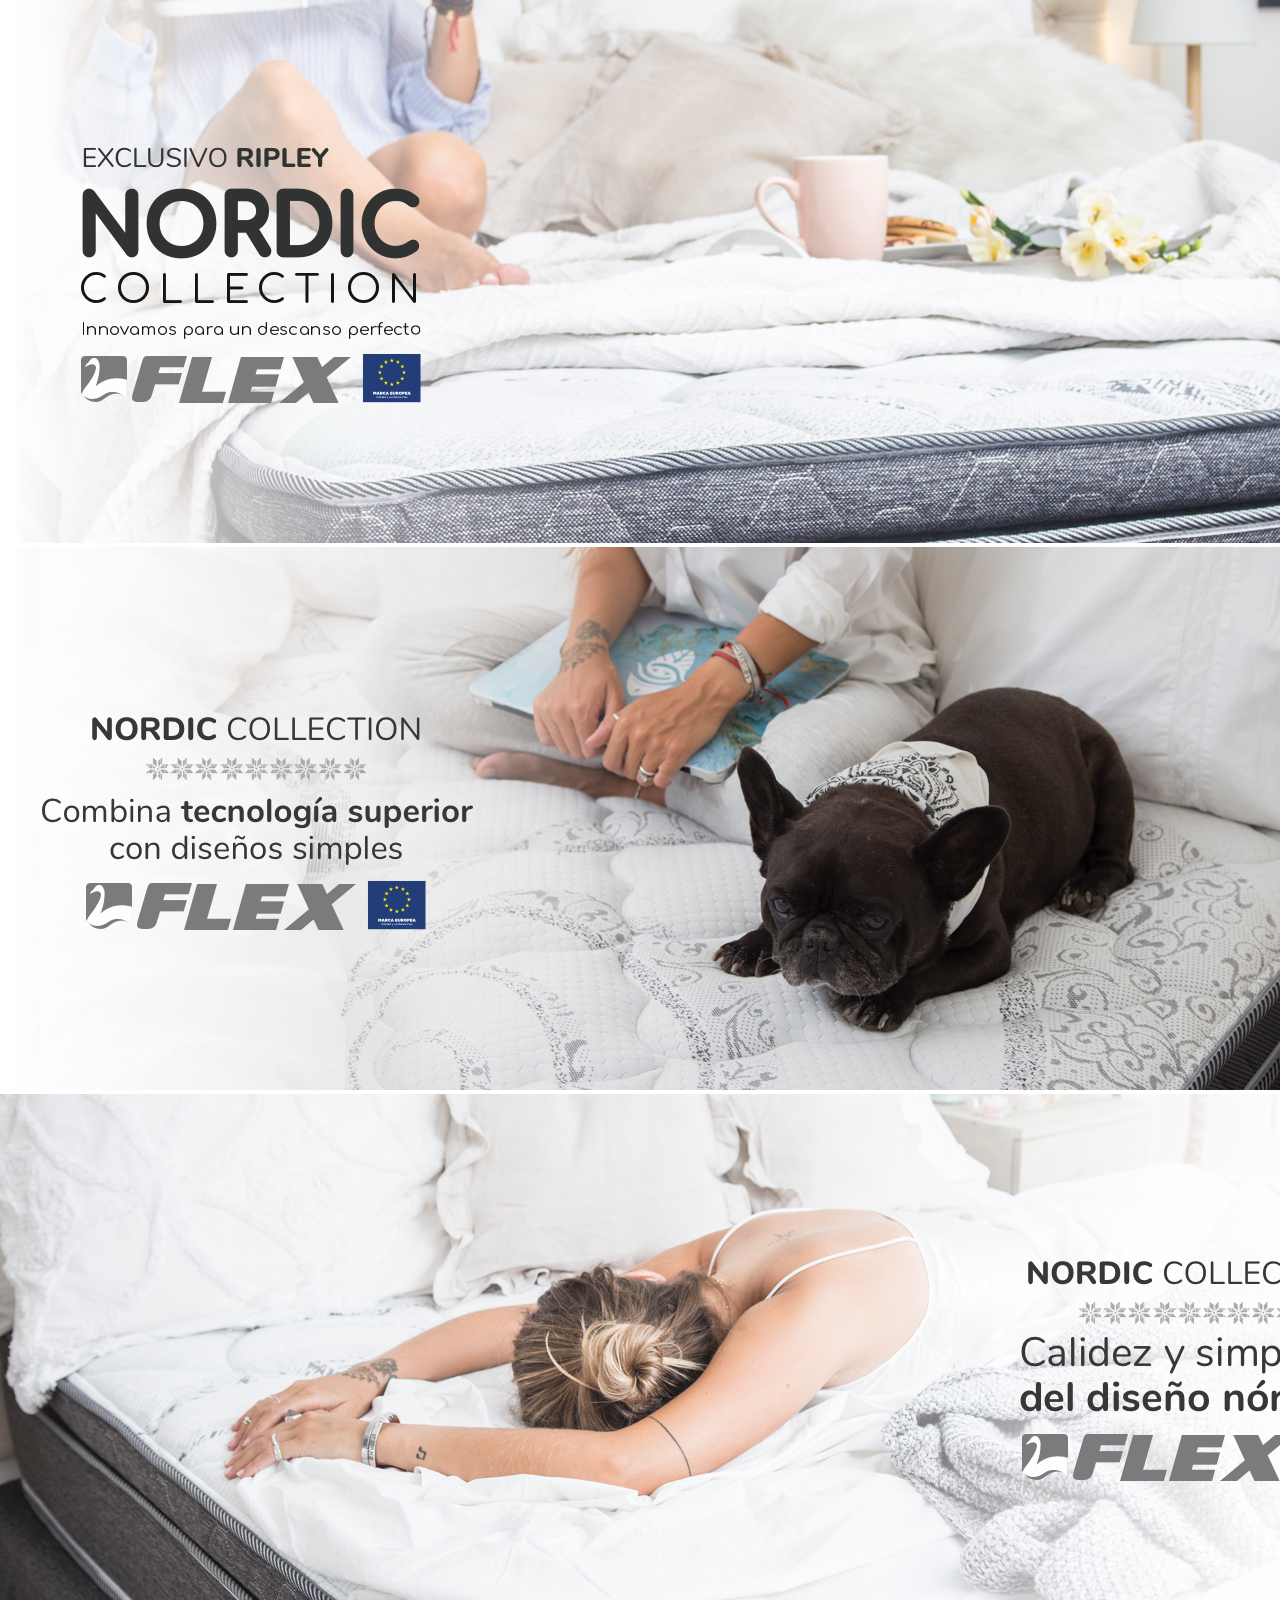
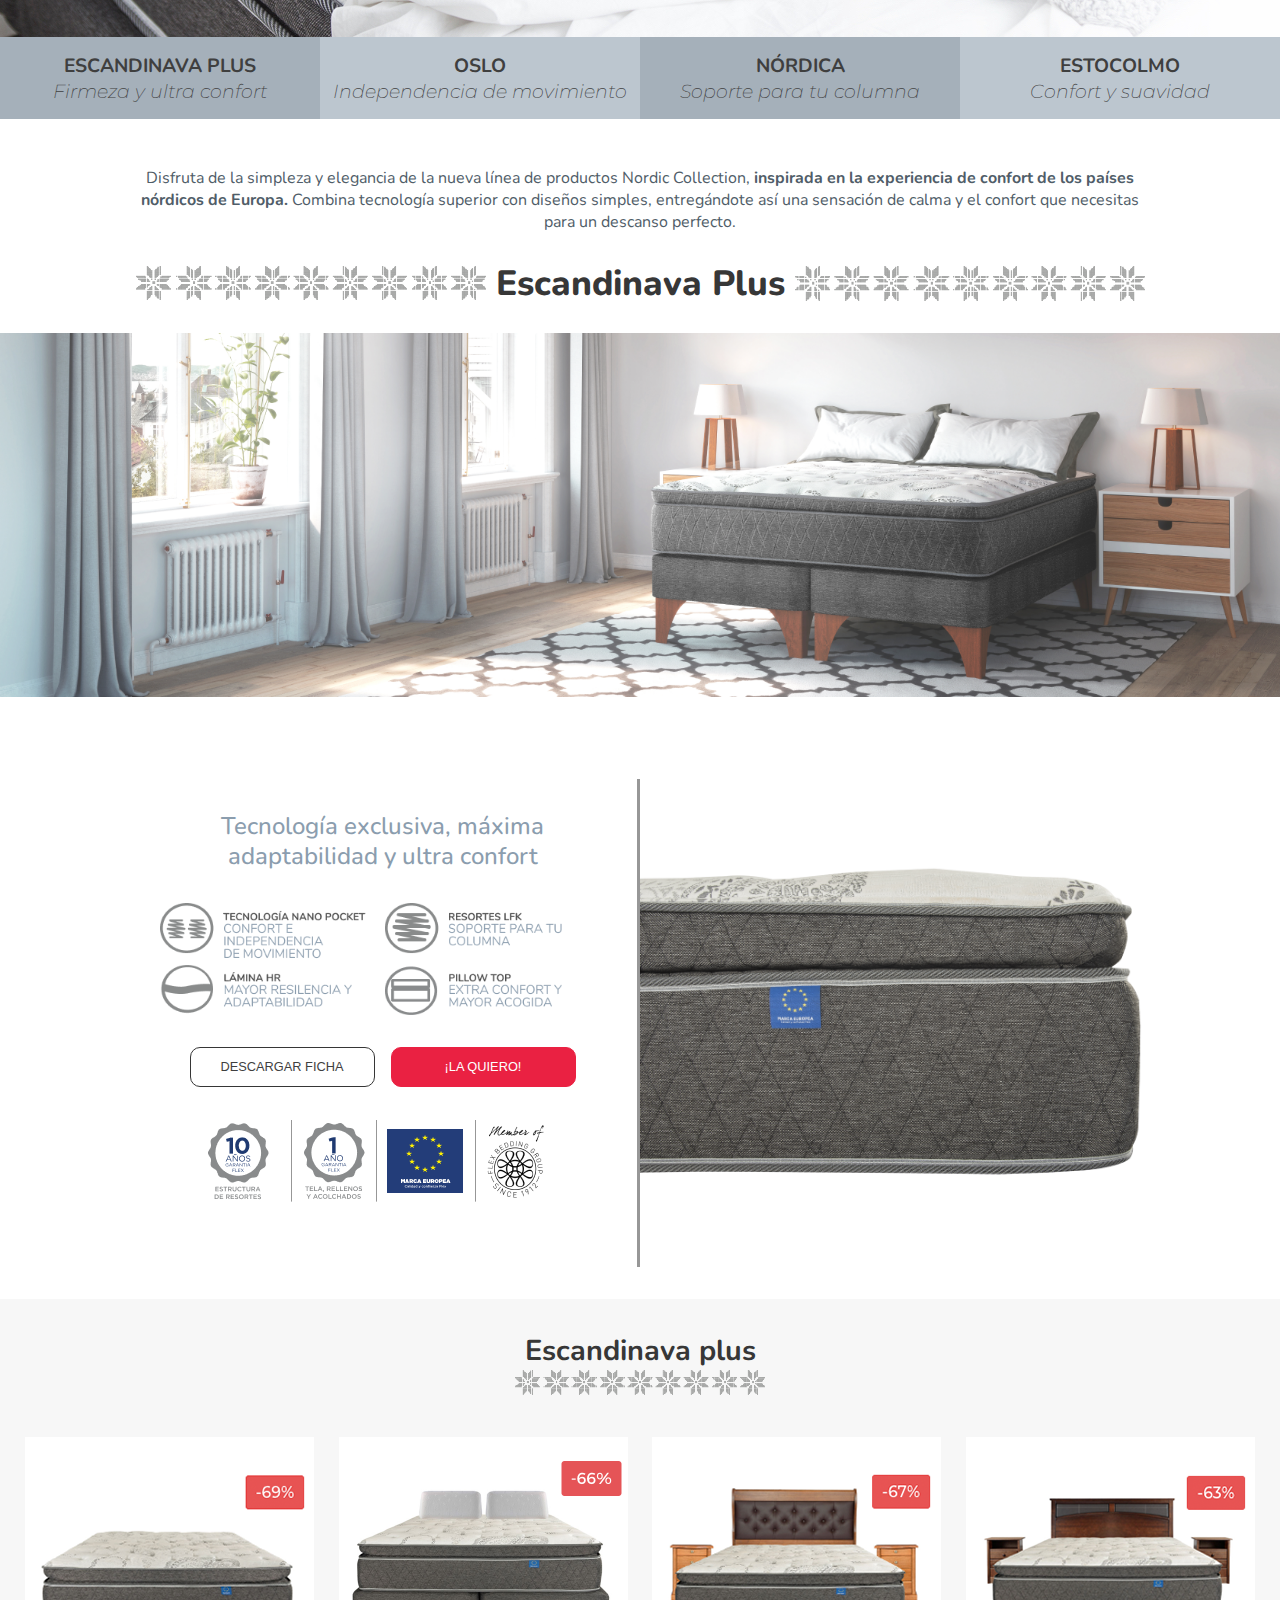
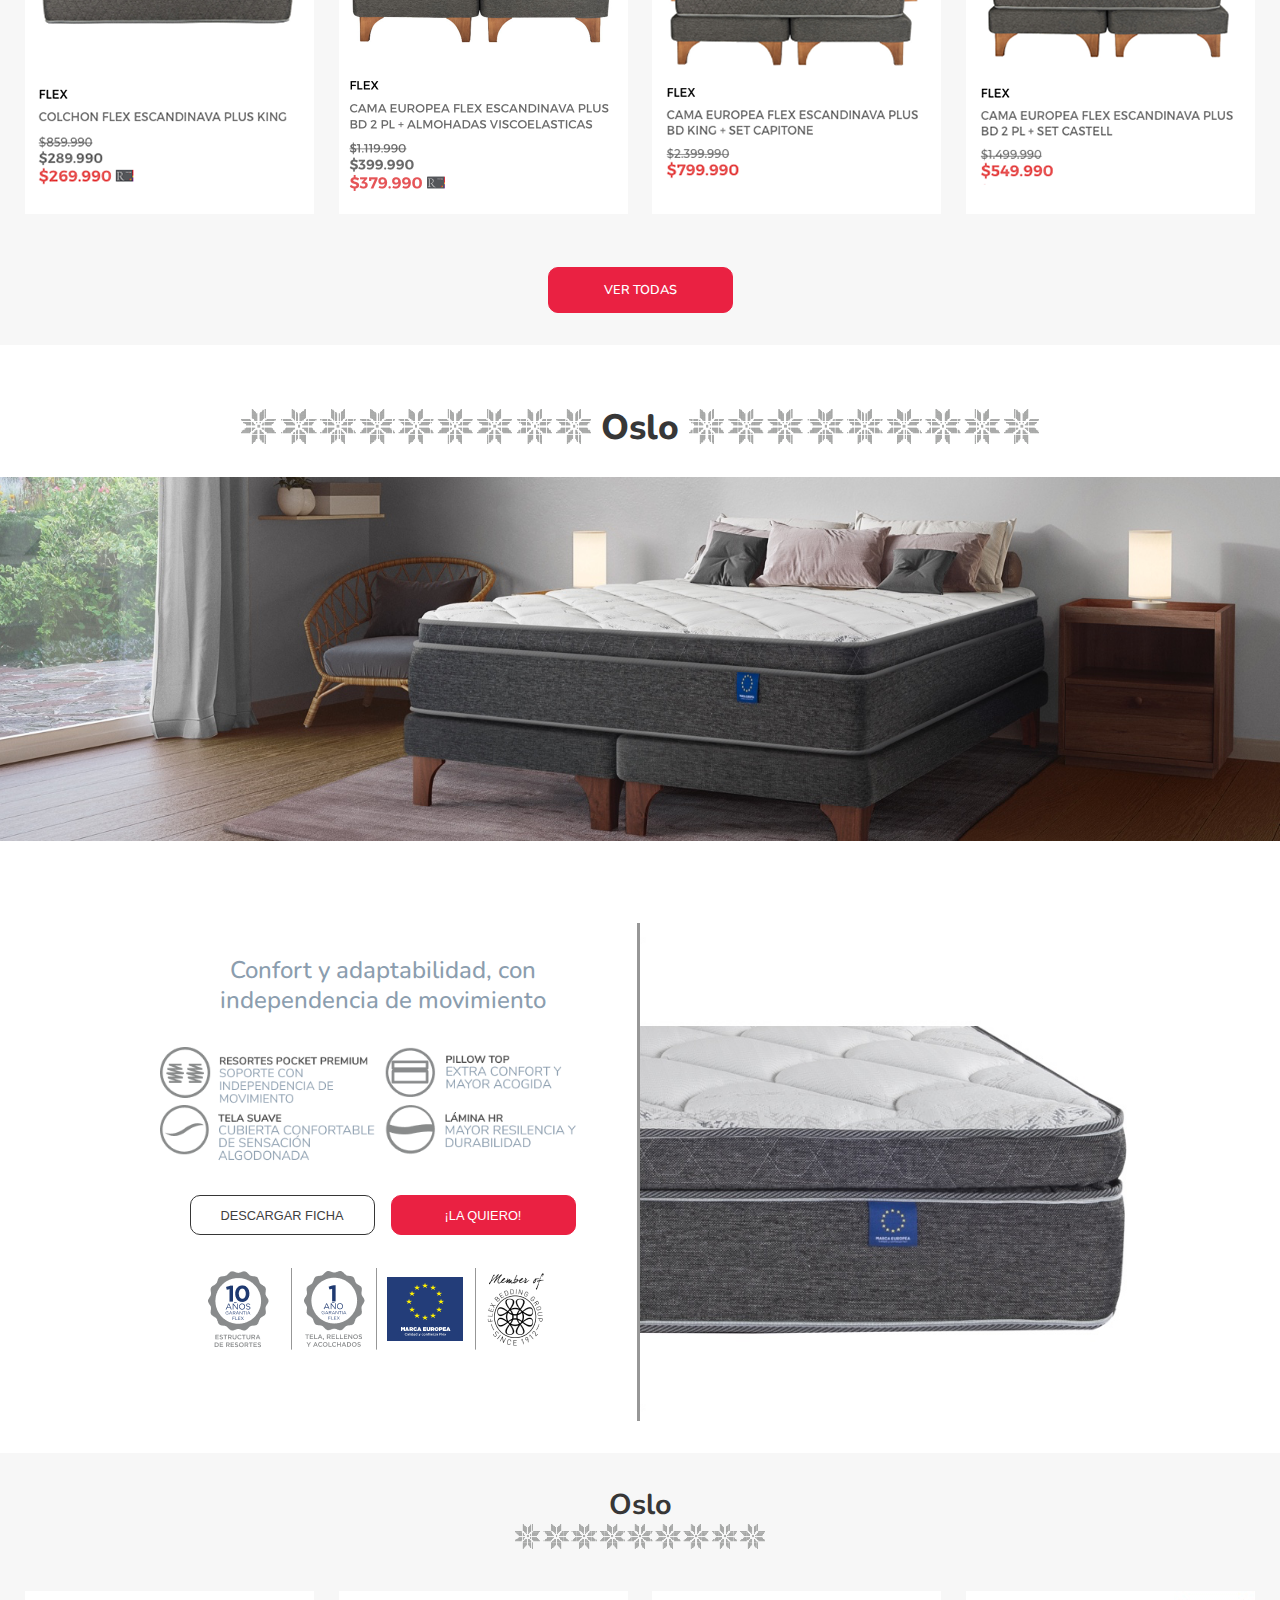
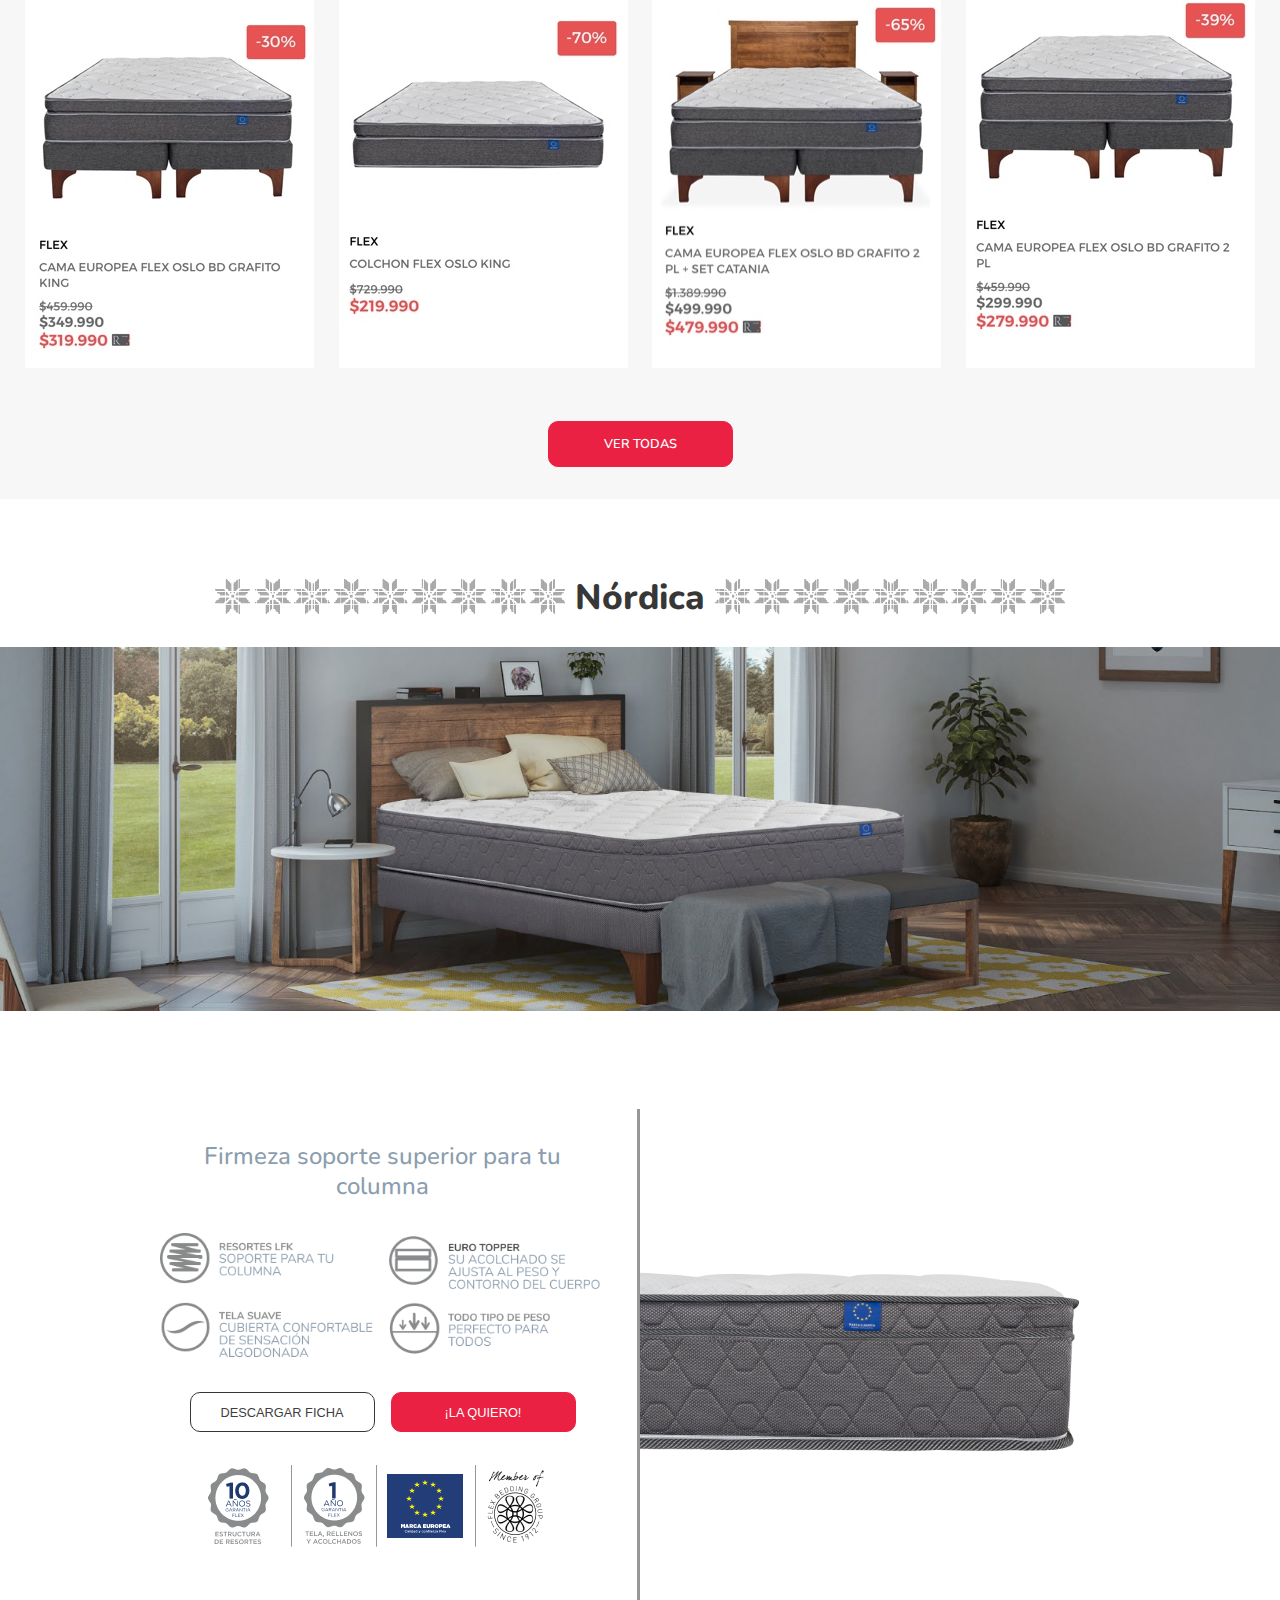
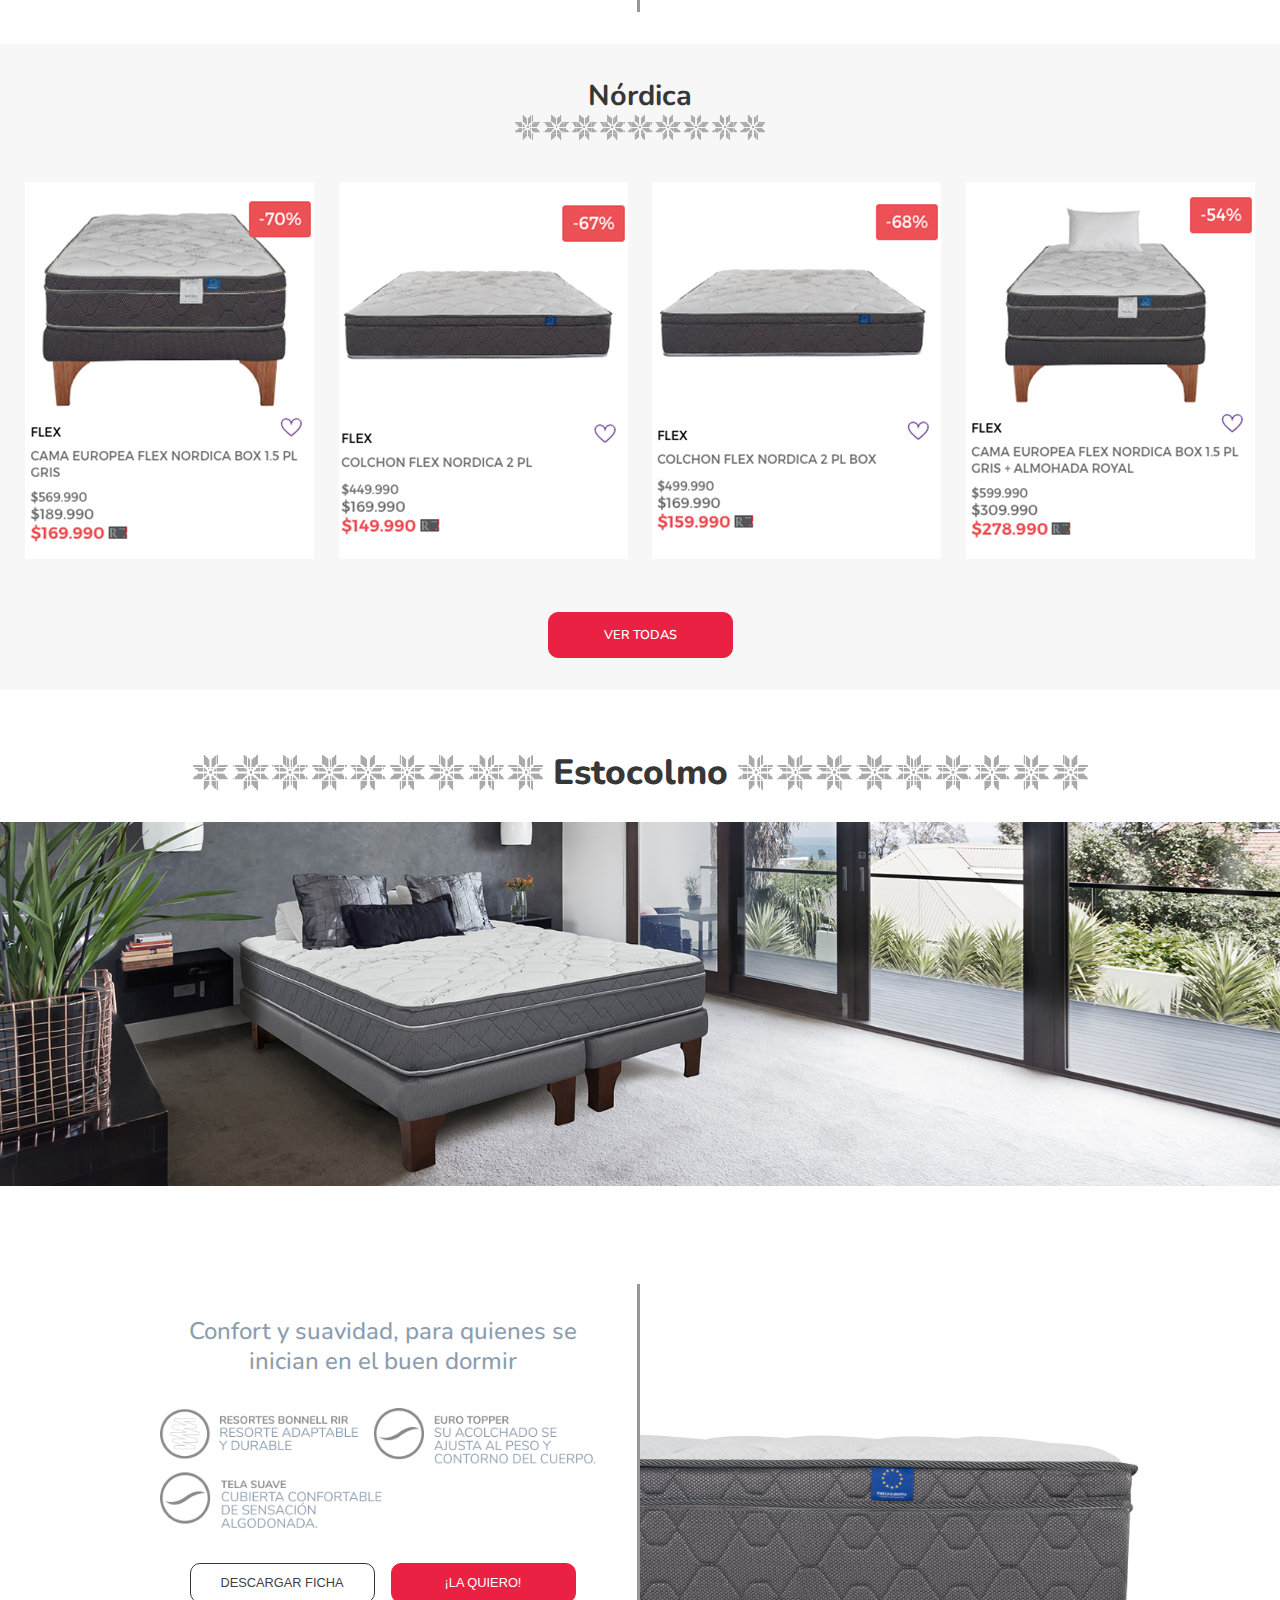
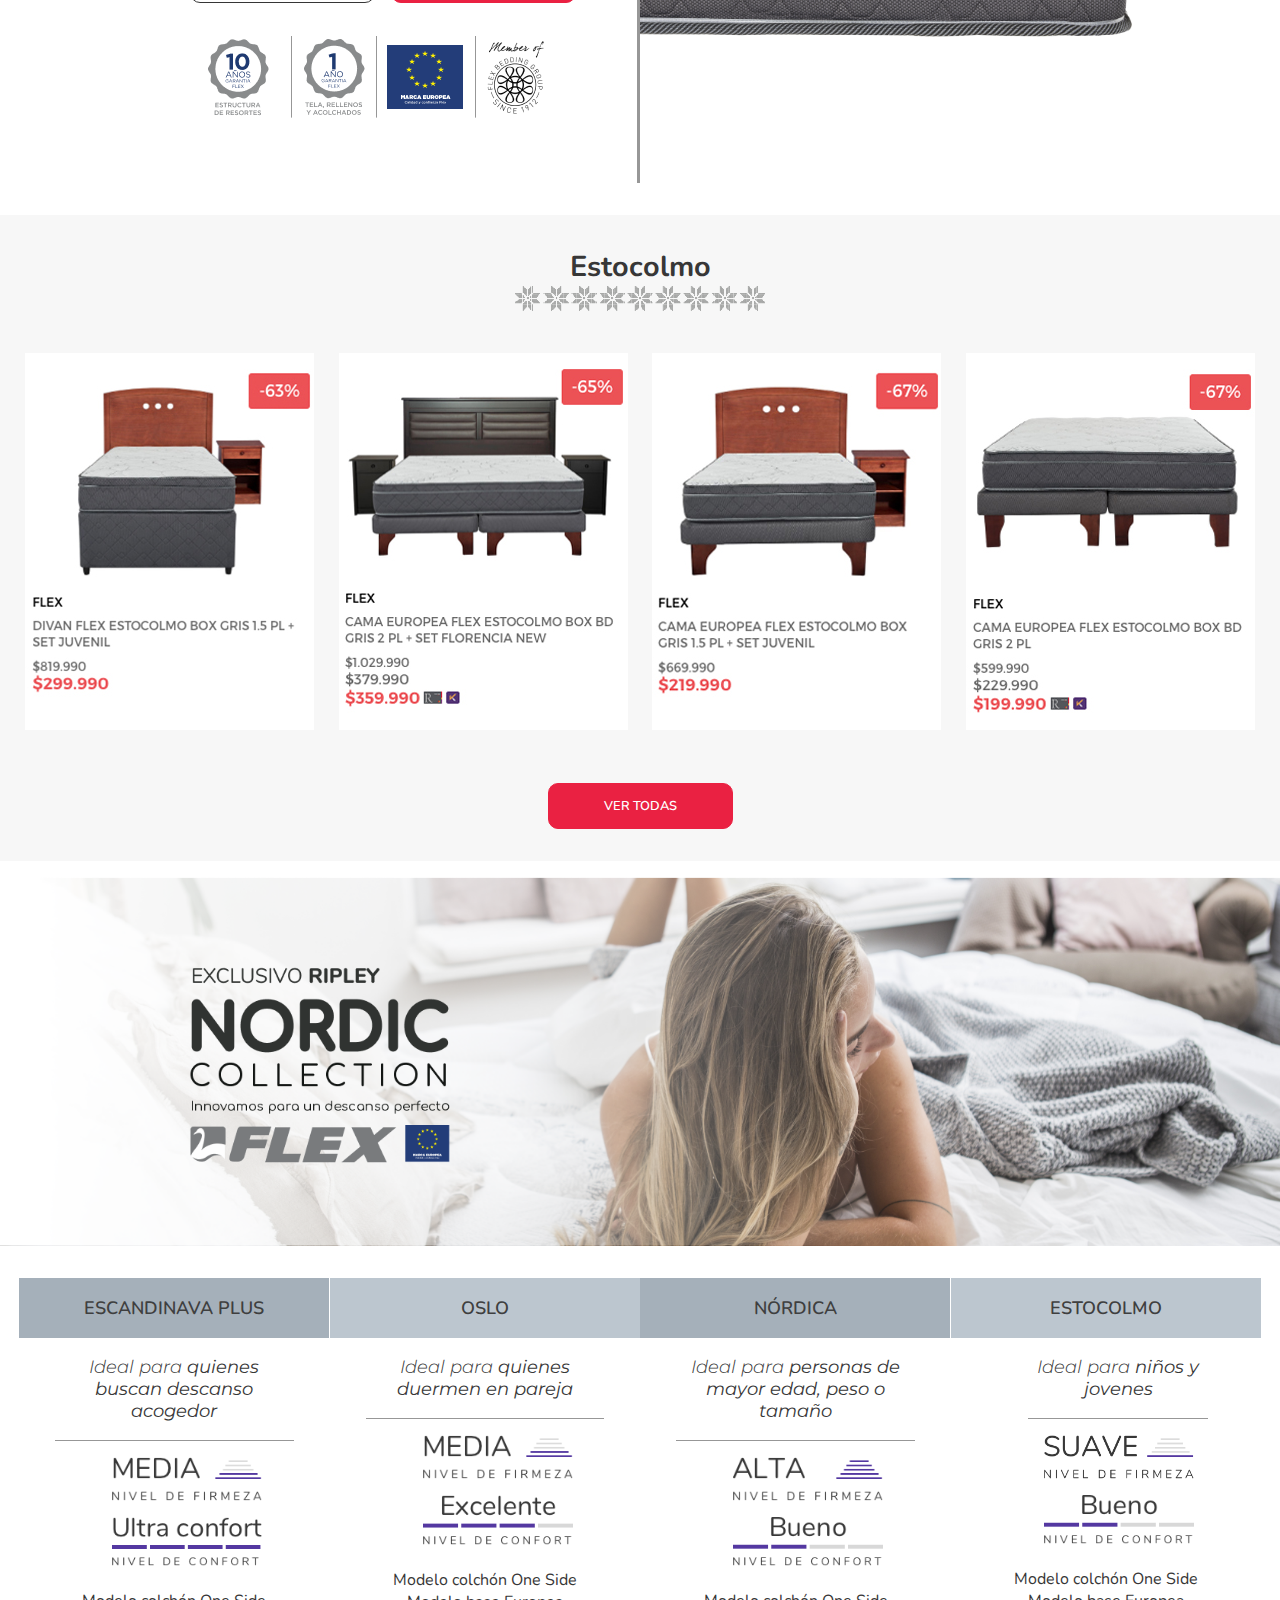
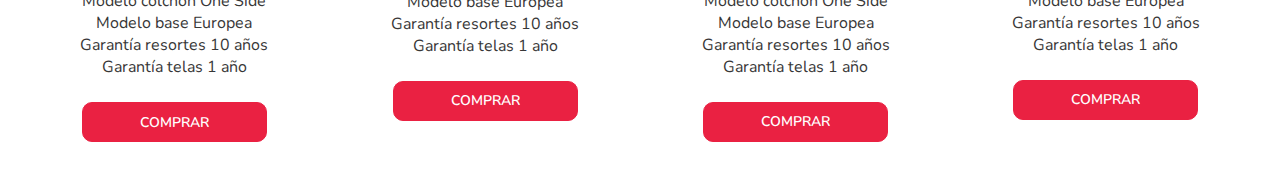
<file: src/index.html>
<!DOCTYPE html>
<html lang="en">

<head>
    <meta charset="UTF-8">
    <meta name="viewport" content="width=device-width, initial-scale=1.0">
    <link rel="stylesheet" href="./CSS/style.css">
    <title>Flex Nordic Collection</title>
</head>

<body>

    <!-- seccion principal -->
    <section class="section-slider desktop">
        <img src="./assets/images/nordic-banner1.jpg" alt="slider-image"> 
        <img src="./assets/images/nordic-banner2.jpg" alt="slider-image">
         <img src="./assets/images/nordic-banner3.jpg" alt="slider-image">
    </section>
     <section class="section-slider mobile">
        <img src="./assets/images/Mobile-principal.jpg" alt="slider-image"><img src="./assets/images/Mobile-002.jpg" alt="slider-image"><img src="./assets/images/Mobile-003.jpg" alt="slider-image">
    </section> 
    <!-- Menu -->
    <nav class="nabvar-section-links">
        <ul>
            <li class="link-dark-gray"><a href="#escadinava" class="btn-ancla" data-ancla="escadinava">Escandinava Plus <span>Firmeza y ultra confort</span></li>                           
            <li class="link-light-grey"><a href="#oslo" class="btn-ancla" data-ancla="oslo" >Oslo <span>Independencia de movimiento</span> </a></li>
            <li class="link-dark-gray"><a href="#nordica" class="btn-ancla" data-ancla="nordica">Nórdica <span>Soporte para tu columna</span> </a></li>
            <li class="link-light-grey"><a href="#estocolmo" class="btn-ancla" data-ancla="estocolmo">Estocolmo <span>Confort y suavidad</span> </a></li>
        </ul>
    </nav>

    <main>
        <section class="container-main">
            <div class="content-text-Description">
                <p>Disfruta de la simpleza y elegancia de la nueva línea de productos Nordic Collection, <b> inspirada
                   en la experiencia de confort de los países nórdicos de Europa. </b> Combina tecnología superior
                   con diseños simples, entregándote así una sensación de calma y el confort que necesitas para un
                   descanso perfecto.</p>
            </div>

            <section id="escadinava">
                <div class="section-title">
                    <img src="./assets/images/estrellitas-d.png" alt="">
                    <h2>Escandinava Plus</h2>
                    <img src="./assets/images/estrellitas copy.png" alt="">
                </div>
                <div class="section-imagen-bed-banner">
                    <img src="./assets/images/FLEX-EXCANDINAVA-OKK.png" alt="">
                </div>
            </section>


            <section class="section-details-element">
                <div class="section-quality-details">
                    <div class="container-description-product">
                        <h3>Tecnología exclusiva, máxima adaptabilidad y ultra confort</h3>
                        <img src="./assets/images/escandinava-logos.png" alt="">
                        <div class="btn-description-product">
                            <button class=" btn-description-product-details white">Descargar Ficha</button>
                            <Button class=" btn-description-product-details crimson">¡La Quiero!</Button>
                        </div>
                    </div>
                    <div class="container-description-product">
                        <img src="./assets/images/escandinava-legal.png" alt="">
                    </div>
                </div>
                <div class="section-image-mattress">
                    <img src="./assets/images/Colchon Escandinavo Detalle 1.png" alt="img-mattress">
                </div>
            </section>

            <section class="section-gallery">
                <div class="section-gallery-title">
                    <h2>Escandinava plus</h2>
                    <img src="./assets/images/estrellitas.png" alt="" srcset="">
                </div>
                <div class="gallery-bed">
                    <article>
                        <img src="./assets/images/BitmapEscandinava1.png" alt="">
                    </article>
                    <article>
                        <img src="./assets/images/Captura de Pantalla 2019-08-07 a la(s) 19.20.14 Copy.png" alt="">
                    </article>
                    <article>
                        <img src="./assets/images/BitmapEscandinavaplus4.png" alt="">
                    </article>
                    <article>
                        <img src="./assets/images/BitmapEscandinavaplus5.png" alt="BitmapEscandinavaplus4">
                    </article>
                </div>
                <button class="btn-gallery-bed">Ver todas</button>
            </section>
        </section>


        <!--************************************************ OSLO*******************************************-->
        <section class="container-oslo">
            <div id="oslo" class="section-title">
                <img src="./assets/images/estrellitas.png" alt="">
                <h2>Oslo</h2>
                <img src="./assets/images/estrellitas copy.png" alt="">
            </div>
            <div class="section-imagen-bed-banner">
                <img src="./assets/images/Bitmaposlo.png" alt="">
            </div>

            <section class="section-details-element">
                <div class="section-quality-details">
                    <div class="container-description-product">
                        <h3>Confort y adaptabilidad, con independencia de movimiento</h3>
                        <img src="./assets/images/oslo-logos (1).png" alt="">
                        <div class="btn-description-product">
                            <button class=" btn-description-product-details white">Descargar Ficha</button>
                            <Button class=" btn-description-product-details crimson">¡La Quiero!</Button>
                        </div>
                    </div>
                    <div class="container-description-product">
                        <img src="./assets/images/escandinava-legal.png" alt="">
                    </div>
                </div>
                <div class="section-image-mattress">
                    <img src="./assets/images/oslo-colchon.png" alt="img-mattress">
                </div>
            </section>

            <section class="section-gallery">
                <div class="section-gallery-title">
                <h2>Oslo</h2>
                <img src="./assets/images/estrellitas.png" alt="" srcset="">
                </div>
                <div class="gallery-bed">
                    <article class="h" >
                        <img src="./assets/images/Bitmaposlo1.png" alt="">
                    </article>
                    <article>
                        <img src="./assets/images/Bitmaposlo2.png" alt="">
                    </article>
                    <article>
                        <img src="./assets/images/Bitmaposlo3.png" alt="">
                    </article>
                    <article>
                        <img src="./assets/images/Bitmaposlo4.png" alt="BitmapEscandinavaplus4">
                    </article>
                </div>
                <button class="btn-gallery-bed">Ver todas</button>
            </section>
        </section>
        <!-- *****************************************************************nordica *************************************************-->
        <section class="container-nordica">
            <div id="nordica" class="section-title">
                <img src="./assets/images/estrellitas.png" alt="">
                <h2>Nórdica</h2>
                <img src="./assets/images/estrellitas copy.png" alt="">
            </div>
            <div class="section-imagen-bed-banner">
                <img src="./assets/images/Nordico CopyNordicabanner.png" alt="">
            </div>
        </section>

        <section class="section-details-element">
            <div class="section-quality-details">
                <div class="container-description-product">
                    <h3>Firmeza soporte superior para tu columna</h3>
                    <img src="./assets/images/nordica-logos.png" alt="">
                    <div class="btn-description-product">
                        <button class=" btn-description-product-details white">Descargar Ficha</button>
                        <Button class=" btn-description-product-details crimson">¡La Quiero!</Button>
                    </div>
                </div>
                <div class="container-description-product">
                    <img src="./assets/images/escandinava-legal.png" alt="">
                </div>
            </div>
            <div class="section-image-mattress">
                <img src="./assets/images/nordica-colchon.png" alt="img-mattress">
            </div>
        </section>

        <section class="section-gallery">
            <div class="section-gallery-title">
            <h2>Nórdica</h2>
            <img src="./assets/images/estrellitas.png" alt="" srcset="">
            </div>
            <div class="gallery-bed">
                <article>
                    <img src="./assets/images/Bitmapnordica1.png" alt="">
                </article>
                <article>
                    <img src="./assets/images/Bitmapnordica2.png" alt="">
                </article>
                <article>
                    <img src="./assets/images/Bitmapnordica3.png" alt="">
                </article>
                <article>
                    <img src="./assets/images/Bitmapnordica4.png" alt="BitmapEscandinavaplus4">
                </article>
            </div>

            <button class="btn-gallery-bed">Ver todas</button>

        </section>
        </section>


        <!--************************************************************* Estocolmo ****************************************-->
        <section class="container-estocolmo">
            <div id="estocolmo" class="section-title">
                <img src="./assets/images/estrellitas.png" alt="">
                <h2>Estocolmo</h2>
                <img src="./assets/images/estrellitas copy.png" alt="">
            </div>
            <div class="section-imagen-bed-banner">
                <img src="./assets/images/Bitmapestoclonmo.png" alt="">
            </div>
        </section>

        <section class="section-details-element">
            <div class="section-quality-details">
                <div class="container-description-product">
                    <h3>Confort y suavidad, para quienes se inician en el buen dormir</h3>
                    <img src="./assets/images/estocolmo-logos.png" alt="">
                    <div class="btn-description-product">
                        <button class=" btn-description-product-details white">Descargar Ficha</button>
                        <Button class=" btn-description-product-details crimson">¡La Quiero!</Button>
                    </div>
                </div>
                <div class="container-description-product">
                    <img src="./assets/images/escandinava-legal.png" alt="">
                </div>
            </div>
            <div class="section-image-mattress">
                <img src="./assets/images/estocolmo-colchon.png" alt="img-mattress">
            </div>
        </section>


        <section class="section-gallery">
            <div class="section-gallery-title">
            <h2>Estocolmo</h2>
            <img src="./assets/images/estrellitas.png" alt="" srcset="">
            </div>
            <div class="gallery-bed">
                <article>
                    <img src="./assets/images/Bitmapestocolmo.png" alt="">
                </article>
                <article>
                    <img src="./assets/images/Bitmapestocolmo (1).png" alt="">
                </article>
                <article>
                    <img src="./assets/images/Bitmap.png" alt="">
                </article>
                <article>
                    <img src="./assets/images/Bitmapestocolmo4.png" alt="BitmapEscandinavaplus4">
                </article>
            </div>
            <button class="btn-gallery-bed">Ver todas</button>
        </section>
        </section>

        <section class="section-imagen-bed-banner box">
            <img src="./assets/images/banner-bottom.png" alt="">
        </section>

        <section class="container-items-end">
            <div class="content-description-items">
                <div class="tex-description-items-title dark">
                    <p>Escandinava plus</p>
                </div>
                <div class="tex-description-items">
                    <p>Ideal para <b> quienes buscan descanso acogedor</b></p>
                </div>


                <div class="img-description">
                    <img src="./assets//images/media.png" alt="">
                    <img src="./assets/images/ultra.png" alt="">
                </div>
                <ul>
                    <li>Modelo colchón One Side</li>
                    <li>Modelo base Europea</li>
                    <li>Garantía resortes 10 años</li>
                    <li>Garantía telas 1 año</li>
                </ul>
                <div class="to-buy"> <a href="">Comprar</a></div>
            </div>

            <div class="content-description-items">

                <div class="tex-description-items-title light">
                    <p>oslo</p>
                </div>
                <div class="tex-description-items">
                    <p>Ideal para <b>quienes duermen en pareja</b> </p>
                </div>

                <div class="img-description">
                    <img src="./assets//images/media.png" alt="">
                    <img src="./assets/images/excelente.png" alt="">

                </div>

                <ul>
                    <li>Modelo colchón One Side</li>
                    <li>Modelo base Europea</li>
                    <li>Garantía resortes 10 años</li>
                    <li>Garantía telas 1 año</li>
                </ul>
                <div class="to-buy"> <a href="">Comprar</a></div>
            </div>

            <div class="content-description-items">
                <div class="tex-description-items-title dark">
                    <p>Nórdica</p>
                </div>
                <div class="tex-description-items">

                    <p>Ideal para <b> personas de mayor edad, peso o tamaño</b> </p>
                </div>

                <div class="img-description">
                    <img src="./assets/images/alta.png" alt="">
                    <img src="./assets/images/bueno.png" alt="">
                </div>
                <ul>
                    <li>Modelo colchón One Side</li>
                    <li>Modelo base Europea</li>
                    <li>Garantía resortes 10 años</li>
                    <li>Garantía telas 1 año</li>
                </ul>
                <div class="to-buy"> <a href="">Comprar</a></div>
            </div>

            <div class="content-description-items ">
                <div class="tex-description-items-title light">
                    <p>Estocolmo</p>
                </div>
                <div class="tex-description-items4">
                    <p>Ideal para <b>niños y jovenes</b> </p>
                </div>

                <div class="img-description">
                    <img src="./assets/images/suave.png" alt="">
                    <img src="./assets/images/bueno.png" alt="">
                </div>

                <ul>
                    <li>Modelo colchón One Side</li>
                    <li>Modelo base Europea</li>
                    <li>Garantía resortes 10 años</li>
                    <li>Garantía telas 1 año</li>
                </ul>
                <div class="to-buy"> <a href="">Comprar</a></div>

            </div>
        </section>
    </main>
  <script src="./js/jquery/jquery.min.js"></script>
  <script src="js/jquery/slick.min.js"></script>
<script src="./js/main.js"></script>
</body>

</html>
</file>
<file: src/CSS/style.css>
@import url('https://fonts.googleapis.com/css?family=Montserrat|Roboto&display=swap');
@import url('https://fonts.googleapis.com/css2?family=Nunito:wght@300;400;700&display=swap');


*{
    margin: 0;
    padding: 0;
    box-sizing: border-box;
}
main {

    max-width: 1400px;
    width: 100%;
    margin: 0 auto;
    font-family: 'Nunito';
}

/* START NAV */

.nabvar-section-links ul {
    list-style: none;
    margin: 0;
    padding: 0;
    display: flex;
   justify-content: space-evenly;
    flex-wrap: wrap;

}

 .nabvar-section-links ul li a{
color: #3f3f3f;
text-decoration: none;
font-size: 1.2rem;
font-family: 'nunito';
justify-content: center;
font-weight: 700;
text-transform: uppercase;
}


.nabvar-section-links ul li{

    padding: 1em 0;
    text-align: center;


}
.nabvar-section-links ul li a span{
    font-size: 1.2rem;
    display: block;
    font-family: 'Montserrat';
    font-style: italic;
    font-weight: 200;
    text-transform:none ;
}
.nabvar-section-links .link-light-grey{
    background-color: #bcc6cf;
}
.nabvar-section-links .link-dark-gray{
    background-color:#A5B0BA;
}
/* END NAV */
.nabvar-section-links{
    margin-top: -4px;
}
.section-slider{
    overflow: hidden;
}
.mobile{
    display: none;
}

.content-text-Description  {

    width: 100%;
    font-size: 1rem;
    line-height: 22px;
    justify-content: center;
    text-align: center;
    color: #505D68;
    padding: 48px 0% 16px;
    max-width: 1000px;
    margin: 0 auto;

}
.section-title{
    display: flex;
    justify-content: center;
    align-items: center;
}
.section-title h2{

font-family: 'nunito';
font-weight: 800;
font-size: 2.2rem;
line-height: 68px;
color: #373737;
margin: 0 10px;
}
.section-title img{
    max-width: 350px;
}
.section-imagen-bed-banner img{
    max-width: 100%;
    margin: 1em 0;
}
.section-details-element{
    display: flex;
   justify-content: center;
    align-items: stretch;
    max-width: 80vw;
    margin: 0 auto 2em;
    
   
}
.section-details-element h2{

font-style: normal;
font-weight: bold;
margin-right: 30%;
text-align: center;
color: #8B9DAE;
}
.section-details-element button{
    text-transform: uppercase;
    font-weight: 500;
    font-size: 0.8rem;
    border-radius: 10px;
    margin: 0px 8px ;
 }

.section-quality-details{
 display: flex;
flex-direction: column;
padding: 2em;
border-right: 3px solid #979797;
}


 .section-image-mattress img{
    max-width: 40vw;
}


.section-quality-details img{
    max-width: 100%;
    display: block;
    margin: 2em 0;

}
.container-description-product{
    display: flex;
    flex-direction: column;
    align-items: center;
  
}

.container-description-product h3{

    font-family: 'nunito';
    font-weight: 500;
    font-size: 24px;
    line-height: 30px;
    text-align: center;
    color: #8B9DAE;

}

.btn-description-product{
    display: flex;
    justify-content: space-evenly;
    
}

.btn-description-product-details{
    font-weight: 600;
    font-size: 14px;
    color: #3F3F3F;
    margin: 0 8px;
    border: 1px solid #363636;
    border-radius: 10px;
    width: 185px;
    height: 40px;
    display: flex;
    justify-content: center;
    align-items: center;
}
.white{
    background-color: white;
    padding: 1em 0;
}
.crimson{
    border: 1px solid #EA2142;
    background-color: #EA2142;
    color: #FFF;
}

.section-gallery{
    padding: 2em 0;
    background-color:#F7F7F7 ;
    text-align: center;
}
.section-gallery h2{
    font-size: 1.8rem;
    font-weight: 700;
    color: #373737;

}

.gallery-bed{
    display: flex;
    flex-direction:row ;
    justify-content: space-evenly;
    padding: 1em 0 2em;

    
}

.section-gallery-title img{
    max-width: 250px;
    margin-bottom: 20px;
}
.btn-gallery-bed{
    text-align: center;
    font-family: 'nunito';
    color: #fff;
    border: 1px solid #EA2142;
    background-color: #EA2142;
    padding: 13px 55px;
    border-radius: 10px;
    margin-top: 15px;
    font-weight: 600;
    font-size: 0.8rem;
    text-transform: uppercase;

}
.container-oslo , .container-nordica , .container-estocolmo{
    padding: 3em 0 1em;
}
.container-items-end {
    display: flex;
    flex-direction: row;
    flex-wrap: nowrap;
   justify-content: space-evenly;
   padding: 0.6rem 1.2rem;
}
.tex-description-items , .tex-description-items4{
    font-family: 'Montserrat';
    font-style: italic;
    font-weight: 300;
    font-size: 18px;
    line-height: 22px;
    color: #373737;
    padding: 1em 0;
    max-width: 300px;
    text-align: center;
    margin: 0 2em;
    border-bottom: 1px solid #979797;
}
.tex-description-items4{
    max-width: 300px none;
    max-width: 180px;
    margin-left: 25%;
}

.img-description{
    display: flex;
    flex-direction: column;
}
.img-description img{
    margin: 1em 0 0;
    max-width: 150px;
    margin-left: 30%;
}
.tex-description-items-title {
    font-weight: 600;
    font-size: 18px;
    font-family: nunito;
    text-transform: uppercase;
    color: #3F3F3F;
   
    width: 310px;
    height: 60px;
    display: flex;
    justify-content: center;
    align-items: center;
}
.light {
  
    background-color: #BCC6CF;
  
}
.dark{
    background-color: #A5B0BA;

}

.content-description-items ul{
    list-style: none;
    padding: 1.5em 0;
}
.content-description-items ul li{
    font-size: 16px;
    text-align: center;
    color: #373737;
}
.content-description-items a{
    margin: 0 auto;
    font-weight: 600;
    font-size: 14px;
    text-transform: uppercase;
    border-radius: 10px;
    width: 185px;
    height: 40px;
    display: flex;
    justify-content: center;
    align-items: center;
    border: 1px solid #EA2142;
    background-color: #EA2142;
    color: #FFF;
    text-decoration: none;
   
}
.to-buy{
    margin-bottom: 1.4rem;
}


@media screen and (min-width:320px) and (max-width: 767px){

    .mobile{
        display: block;
    }

    .desktop{
        display: none;
    }
    .nabvar-section-links ul{
      display: flex;
      flex-wrap: wrap;
    }
    .nabvar-section-links ul li{
     flex: 1 100%;
    }
    .section-title img{
    display: none;
    }
    .section-details-element , .gallery-bed , .container-items-end ,.btn-description-product{
        flex-direction: column;

    }
   
    .sectiion-details-element{
        padding: 2em;
    
    }
   
    .btn-description-product button{
     
        margin: 1em 0;
    }
    
    .content-text-Description{
        padding: 2em 15px 1em;
    }
    .section-quality-details{
        padding: 0;
        border: none;
    }

.section-imagen-bed-banner img {
    
    height: 250px;
    object-fit: cover;
}
.section-image-mattress img {
    max-width: 90vw;
    margin-left: -50px;
}

.gallery-bed img {
    margin-bottom: 1em;
}
.tex-description-items-title {
    justify-content: space-around;
    width: inherit;
}
.box img {
    height: 300px;
    max-width: 260%;
    display: block;
    margin-bottom: 50px;
}


}

@media screen and (min-width:768px){

    .nabvar-section-links ul li{
        flex: 1;
    }

    .section-details-element{
        flex-direction: row;
        justify-content: center;
        margin-top: 60px;

    }

    .section-image-mattress{
        display: flex;
        align-items: center;
    }

}
</file>
